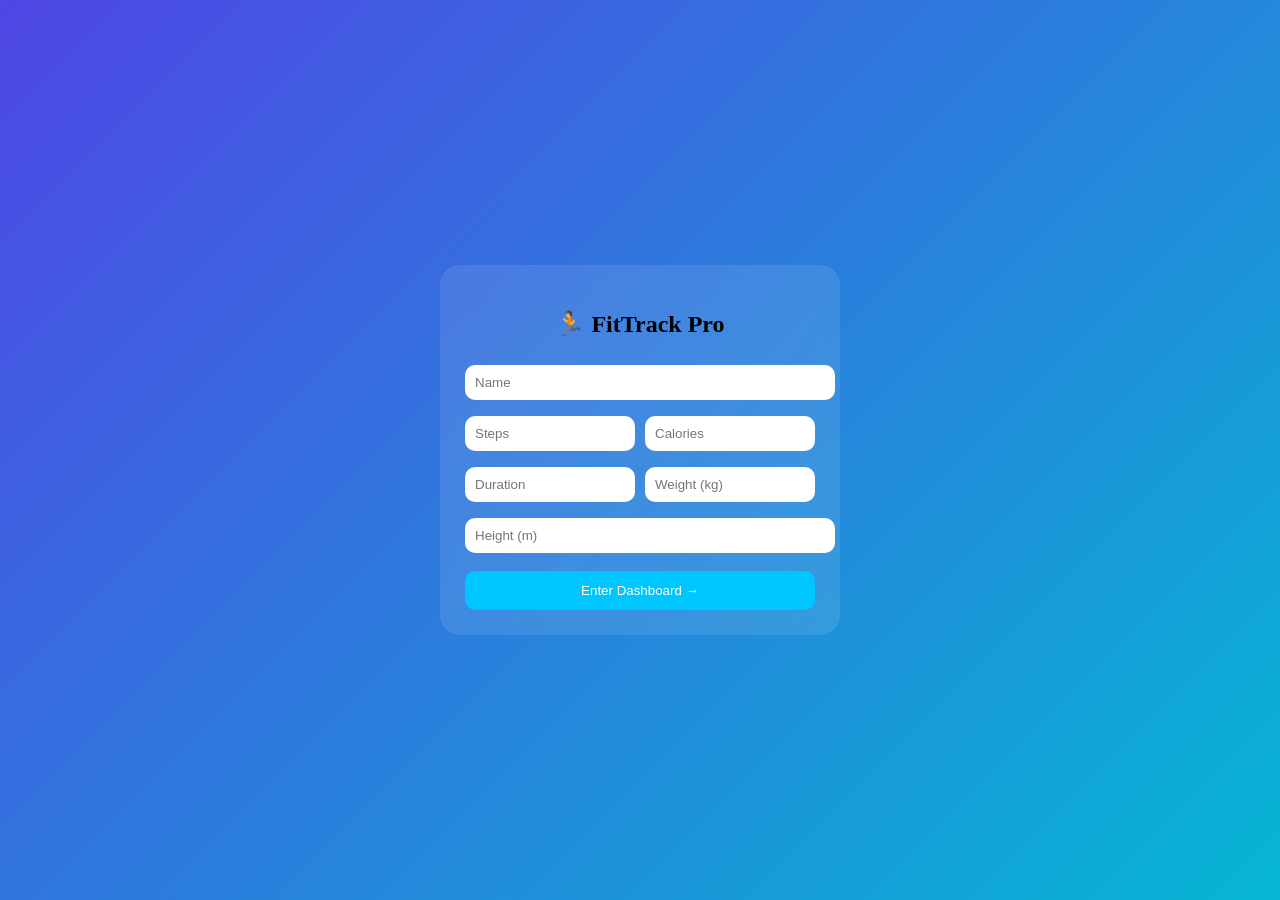
<file: index.html>
<!DOCTYPE html>
<html>
<head>
    <title>FitTrack Pro</title>
    <style>
        body {
            margin: 0;
            font-family: 'Segoe UI';
            height: 100vh;
            display: flex;
            justify-content: center;
            align-items: center;
            background: linear-gradient(135deg,#4f46e5,#06b6d4);
        }

        .box {
            width: 350px;
            padding: 25px;
            border-radius: 20px;
            background: rgba(255,255,255,0.1);
            backdrop-filter: blur(15px);
            text-align: center;
        }

        input {
            width: 100%;
            padding: 10px;
            margin: 8px 0;
            border-radius: 10px;
            border: none;
        }

        .row {
            display: flex;
            gap: 10px;
        }

        .row input { width: 50%; }

        button {
            width: 100%;
            padding: 12px;
            border-radius: 10px;
            border: none;
            margin-top: 10px;
            color: white;
            background: #00c6ff;
        }
    </style>
</head>

<body>

<div class="box">
    <h2>🏃 FitTrack Pro</h2>

    <input placeholder="Name">

    <div class="row">
        <input placeholder="Steps">
        <input placeholder="Calories">
    </div>

    <div class="row">
        <input placeholder="Duration">
        <input placeholder="Weight (kg)">
    </div>

    <input placeholder="Height (m)">

    <button onclick="enterDashboard()">Enter Dashboard →</button>
</div>

<script>
function enterDashboard() {
    let inputs = document.querySelectorAll("input");

    let name = inputs[0].value.trim();
    let steps = +inputs[1].value;
    let calories = +inputs[2].value;
    let duration = +inputs[3].value;
    let weight = +inputs[4].value;
    let height = +inputs[5].value;

    if (!name || !steps || !calories || !duration || !weight || !height) {
        alert("Please fill all fields ❗");
        return;
    }

    if (steps < 0 || calories < 0 || duration < 0 || weight <= 0 || height <= 0) {
        alert("Values must be positive ❗");
        return;
    }

    if (height > 3) {
        alert("Enter height in meters (e.g., 1.75)");
        return;
    }

    let data = { name, steps, calories, duration, weight, height };

    localStorage.setItem("userData", JSON.stringify(data));

    window.location.href = "dashboard.html";
}
</script>

</body>
</html>
</file>
